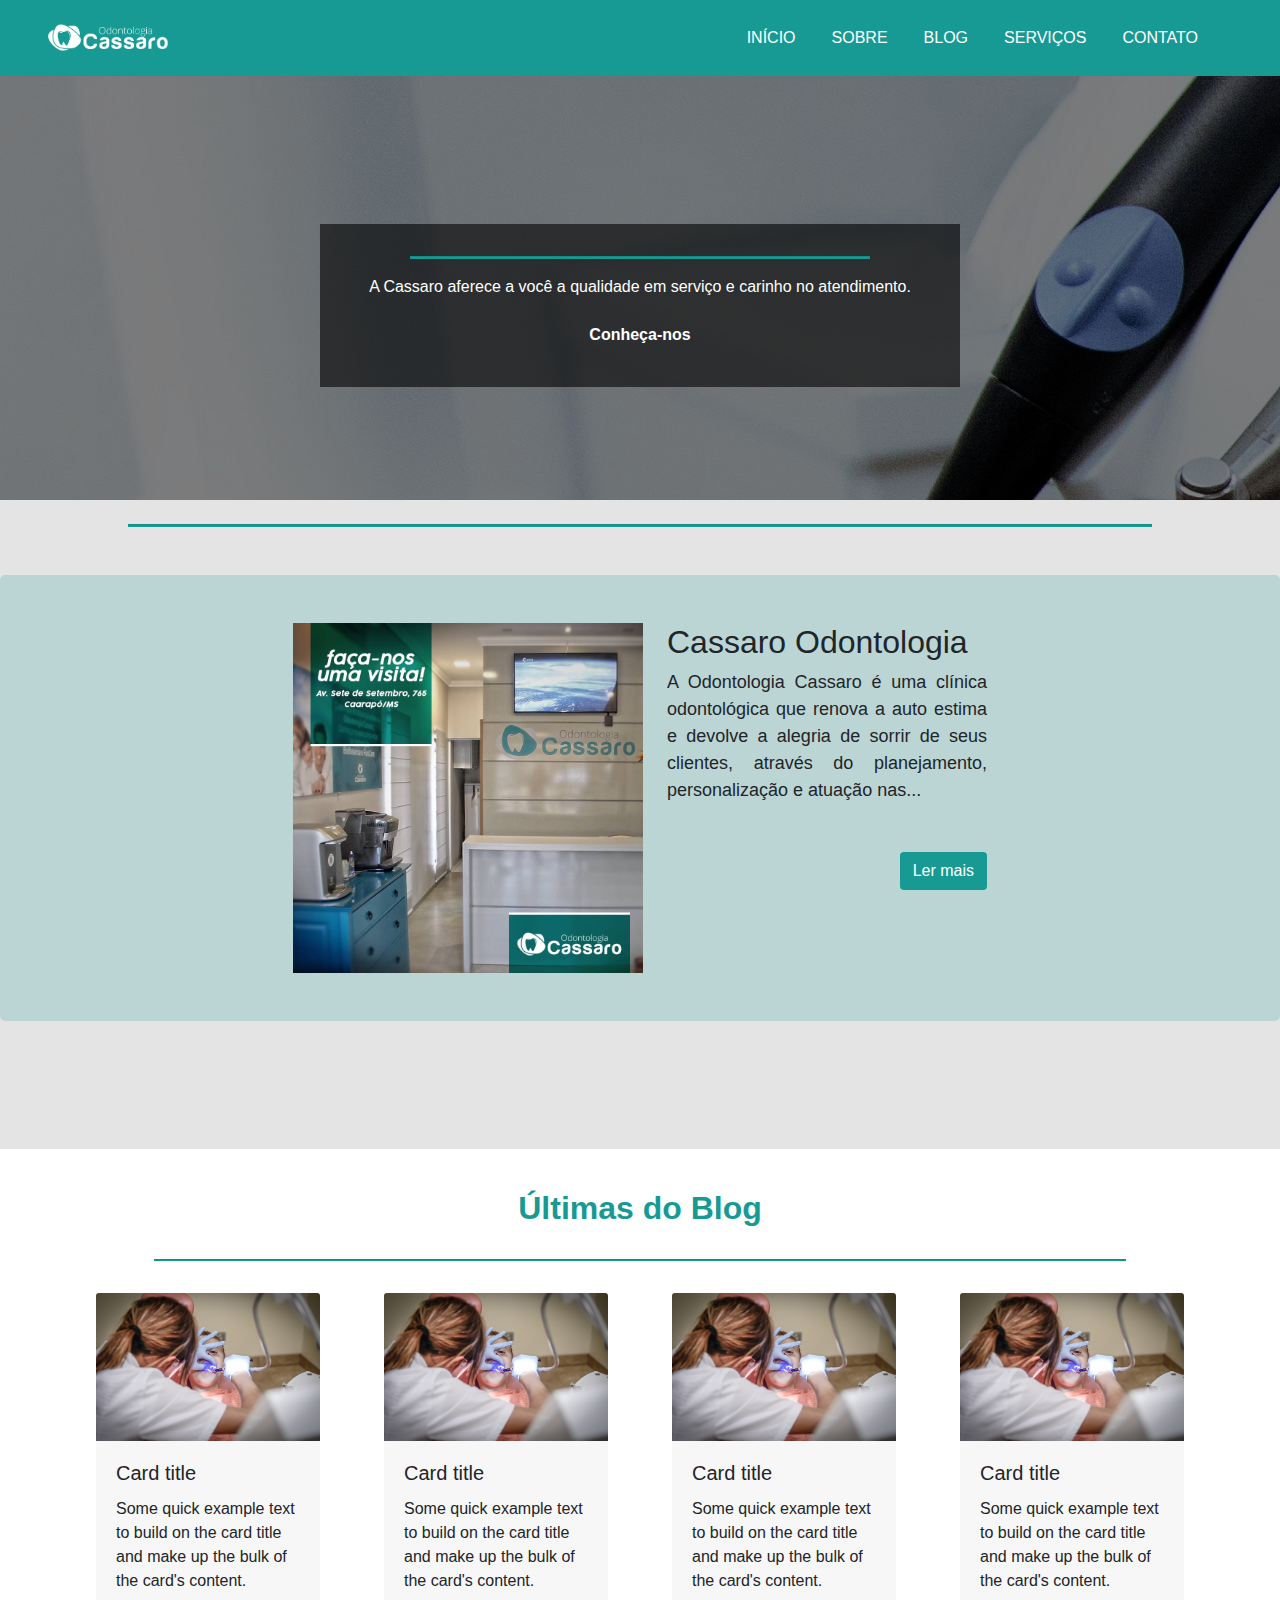
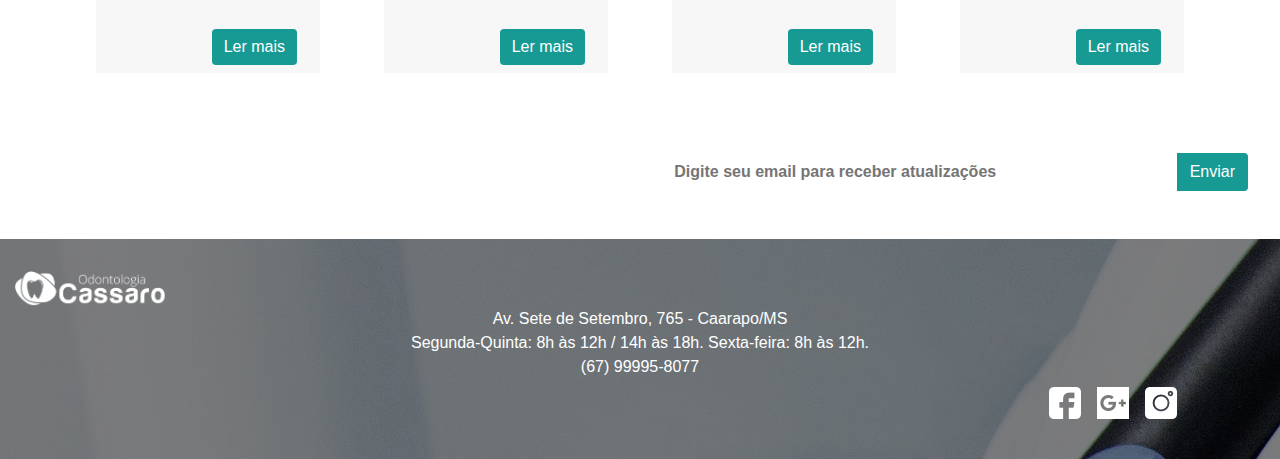
<file: Cassaro/view/index.html>
<!doctype html>
<html lang="en" >
  <head>
    <!-- Required meta tags -->
    <meta charset="utf-8">
    <meta name="viewport" content="width=device-width, initial-scale=1, shrink-to-fit=no">

    <!-- Bootstrap CSS -->
    <link rel="stylesheet" href="../css/bootstrap.css">
    <link href="https://fonts.googleapis.com/css?family=Hind" rel="stylesheet">

    <title>Cassaro Odontologia - Início</title>
  </head>
    <!-- ________SECAO HEADER_________-->
    <header>
      <nav class="navbar navbar-expand-lg navbar-light bg-verde fixed-top" >
        <button class="navbar-toggler" type="button" data-toggle="collapse" data-target="#navbarSupportedContent" aria-controls="navbarSupportedContent" aria-expanded="false" aria-label="Toggle navigation">
          <span class="navbar-toggler-icon"></span>
        </button>
        <img class="logo" src="img/logo.png" alt="">
        <div class="collapse navbar-collapse text-uppercase " id="navbarSupportedContent" >
          <div>
          <ul class="navbar-nav mr-auto">
            <li class="nav-item active">
              <a class="nav-link" href="#home"  style="color: #fff">Início</a>
            </li>
            <li class="nav-item">
              <a class="nav-link " href="#sobre"  style="color: #fff">Sobre</a>
            </li>
            <li class="nav-item">
              <a class="nav-link" href="#blog"  style="color: #fff">Blog</a>
            </li>
            <li class="nav-item">
              <a class="nav-link" href="#servicos"  style="color: #fff">Serviços</a>
            </li>
            <li class="nav-item">
              <a class="nav-link" href="#contato"  style="color: #fff">Contato</a>
            </li>
          </ul>
        </div>
      </div>
      </nav>
    </header>

    <!-- ________CAPA_________-->
    <main class="bg-c">
        <div class="capa">
          <div id="slider">
              <div class="transi text-center">
                <hr style="width: 80%; height: 2px; background: #179a94; margin: 0 auto;">
                <p class="txt1">A Cassaro aferece a você a qualidade em serviço e carinho no atendimento.</p>
                <a class="botão nav-link" href="#servico">Conheça-nos</a>
              </div>
              <div class="transi text-center">
                <hr style="width: 80%; height: 2px; background: #179a94; margin: 0 auto;">
                <p class="txt1">Oferecemos a você dicas e atualizações para manter sua saúde bucal em dia.</p>
                <a class="botão" href="#servicos">Atulize-se</a>
              </div>
              <div class="transi text-center">
                <hr style="width: 80%; height: 2px; background: #179a94; margin: 0 auto;">
                <p class="txt1">Contamos com uma ampla lista de serviços para melhor atender as suas necessidades.</p>
                <a class="botão" href="#servicos">Confira</a>
              </div>
              <div class="transi text-center">
                <hr style="width: 80%; height: 2px; background: #179a94; margin: 0 auto;">
                <p class="txt1">Para qualquer dúvida, a equipe possui mais de um meio de contato.</p>
                <a class="botão" href="#blog">Contate-nos aqui</a>
              </div>           
            </div>
      </div>

      <!-- Seção Sobre-->
      <div id="home">
        <hr style="width: 80%; height: 2px; background: #179a94; margin: 0 auto;">
        <div class="desc fv d-flex justify-content-center">
          <div class="d-flex flex-wrap justify-content-center">
              <div>
                <img id="desc-img" src="img/clinica.jpg">
              </div>
              <div class="ml-4">
                <h2 class="text-justify">Cassaro Odontologia</h2>
                <p class="text-justify">A Odontologia Cassaro é uma clínica odontológica que renova a auto estima e devolve a alegria de sorrir de seus clientes, 
                  através do planejamento, personalização e atuação nas...</p>
                  <div class="input-group justify-content-end mt-5">
                    <div>
                      <a href="#sobre" class="btn bv fw">Ler mais</a>
                    </div>
                  </div>
              </div>
           </div>
        </div>

      <!-- ________ATUALIZAÇÕES_________-->
      <div class="atualiza">
        <h2 class="tituloPage text-center mt-2">Últimas do Blog</h2>
        <hr style="width: 80%; height: 1px; background: #179a94; margin: 0 auto; margin-top: 2rem;">
        <div class="d-flex justify-content-center">
          <div class="d-flex flex-wrap justify-content-center">

              <div class="card" style="width: 14rem;">
                <img class="card-img-top" src="img/dentista.jpg" alt="Card image cap">
                <div class="card-body">
                  <h5 class="card-title">Card title</h5>
                  <p>Some quick example text to build on the card title and make up the bulk of the card's content.</p>
                </div>
                <div class="container-fluid d-flex flex-column">
                  <div class="d-flex justify-content-end">
                    <a href="blogview.html" class="btn bv fw mr-2 mb-2">Ler mais</a>
                  </div>
              </div>
              </div>
      
              <div class="card" style="width: 14rem;">
                <img class="card-img-top" src="img/dentista.jpg" alt="Card image cap">
                <div class="card-body">
                  <h5 class="card-title">Card title</h5>
                  <p>Some quick example text to build on the card title and make up the bulk of the card's content.</p>
                </div>
                <div class="container-fluid d-flex flex-column">
                  <div class="d-flex justify-content-end">
                    <a href="blogview.html" class="btn bv fw mr-2 mb-2">Ler mais</a>
                  </div>
              </div>
              </div>
      
              <div class="card" style="width: 14rem;">
                <img class="card-img-top" src="img/dentista.jpg" alt="Card image cap">
                <div class="card-body">
                  <h5 class="card-title">Card title</h5>
                  <p>Some quick example text to build on the card title and make up the bulk of the card's content.</p>
                </div>
                <div class="container-fluid d-flex flex-column">
                  <div class="d-flex justify-content-end">
                    <a href="blogview.html" class="btn bv fw mr-2 mb-2">Ler mais</a>
                  </div>
              </div>
              </div>
      
                <div class="card" style="width: 14rem;">
                  <img class="card-img-top" src="img/dentista.jpg" alt="Card image cap">
                  <div class="card-body">
                    <h5 class="card-title">Card title</h5>
                    <p>Some quick example text to build on the card title and make up the bulk of the card's content.</p>
                  </div>
                  <div class="container-fluid d-flex flex-column">
                    <div class="d-flex justify-content-end">
                      <a href="blogview.html" class="btn bv fw mr-2 mb-2">Ler mais</a>
                    </div>
                </div>
                </div>
            </div>
          </div>

          <div class=" input-group mb-3 email justify-content-end mt-5">
            <input class="pl-2" type="text" placeholder="Digite seu email para receber atualizações" aria-label="Recipient's username" aria-describedby="button-addon2">
            <div class="input-group-append  ml-4">
              <button class="btn bv fw" type="button" id="button-addon2">Enviar</button>
            </div>
          </div>  
      </div>
      </div>

      <!-- Seção Sobre-->
      <div id="sobre">
        <div class="descSobre text-center">
          <h2 class="tituloPage">Odontologia Cassaro</h2>
          <hr style="width: 80%; height: 1px; background: #179a94; margin: 0 auto; margin-top: 2rem;">
          <p class="mt-4">A Odontologia Cassaro é uma clínica odontológica que renova a auto estima e devolve a alegria de sorrir de seus clientes, 
          através do planejamento, personalização e atuação nas necessidades individuais de cada pessoa que nos confia sua saúde.</p>
      </div>

      <div class="row pf-10">
          <div class="col d-flex justify-content-center">
              <div class="card" style="width: 14rem;">
                  <img class="card-img-top text-center" src="img/sobre1.jpg" alt="Card image cap">
                  <div class="card-body">
                      <h5 class="text-center titulo">Janaina Pascho</h5>
                      <h5 class="text-center">Função</h5>
                  </div>
              </div>
          </div>
          <div class="col d-flex justify-content-center">
              <div class="card" style="width: 14rem;">
                  <img class="card-img-top text-center" src="img/sobre1.jpg" alt="Card image cap">
                  <div class="card-body">
                      <h5 class="text-center titulo">Janaina Pascho</h5>
                      <h5 class="text-center">Função</h5>
                  </div>
              </div>
          </div>
          <div class="col d-flex justify-content-center">
                  <div class="card" style="width: 14rem;">
                      <img class="card-img-top text-center" src="img/sobre1.jpg" alt="Card image cap">
                      <div class="card-body">
                          <h5 class="text-center titulo">Janaina Pascho</h5>
                          <h5 class="text-center">Função</h5>
                      </div>
                  </div>
          </div>
      </div>
      </div>

    <!-- Seção Blog-->
    <div id="blog" class="ultimas blog">
      <h3 class="tituloPage text-center">Fique por dentro das atualizações que a Cassaro prepara para manter sua saúde bucal em dia!</h3>      <div class="desc d-flex justify-content-center">
        <div class="d-flex flex-wrap justify-content-center">
            <div class="d-flex flex-column">
              <div class="box-blog d-flex justify-content-center">
                <div class="blog-informacoes d-flex flex-wrap justify-content-center">
                    <div>
                      <img id="blog-img" src="img/clareamento.png">
                    </div>
                    <div class="blogTxt">
                      <h4 class="text-justify">Palitar os dentes? Não é uma boa ideia!</h4>
                      <p class="text-justify">Uma recomendação de todos os dentistas é o uso do fio dental, mas este 
                        precisa ser feito de uma forma correta. Por isso hoje vamos conversar...</p>
                        <div class="container-fluid d-flex flex-column">
                          <div class="d-flex justify-content-end">
                            <a href="blogview.html" class="btn bv fw">Ler mais</a>
                          </div>
                      </div>
                    </div>
                </div>
              </div>
              <div class="box-blog d-flex justify-content-center mt-1">
                <div class="blog-informacoes d-flex flex-wrap justify-content-center">
                    <div>
                      <img id="blog-img" src="img/clareamento.png">
                    </div>
                    <div class="blogTxt">
                      <h4 class="text-justify">Respiração Bucal e Rinite Alérgica: uma relação bem íntima!</h4>
                      <p class="text-justify">Para respirar pelo nariz não pode haver dificuldades na passagem 
                        do ar tanto pelo nariz quanto pela garganta, e os músculos do rosto e da mastigação...</p>
                        <div class="container-fluid d-flex flex-column">
                          <div class="d-flex justify-content-end">
                            <a href="blogview.html" class="btn bv fw">Ler mais</a>
                          </div>
                      </div>
                    </div>
                </div>
              </div>
                <nav aria-label="...">
                  <ul class="pagination">
                    <li class="page-item disabled">
                      <a class="page-link" href="#" tabindex="-1">Previous</a>
                    </li>
                    <li class="page-item">
                      <a class="page-link" href="#">1</a>
                    </li>
                    <li class="page-item">
                      <a class="page-link" href="#">2</a></li>
                    <li class="page-item">
                      <a class="page-link" href="#">3</a>
                    </li>
                    <li class="page-item">
                      <a class="page-link" href="#">Next</a>
                    </li>
                  </ul>
                </nav>
            </div>
            
            <div>
              <div class="card">
                <div class="card-body">
                  <div>
                    <ul>
                      <li><a href="#">Título do artigo 1</a></li>
                        <hr style="height: 1px; background: #585858;">
                      <li><a href="#">Título do artigo 2</a></li>
                        <hr style="height: 1px; background: #585858">
                      <li><a href="#">Título do artigo 3</a></li>
                        <hr style="height: 1px; background: #585858">
                      <li><a href="#">Título do artigo 4</a></li>
                        <hr style="height: 1px; background: #585858">
                    </ul>
                  </div>
                </div>
              </div>
              <div class="card mt-2">
                  <div class="card-body">
                    <div>
                      <ul>
                        <li><a href="#">Título do artigo 1</a></li>
                          <hr style="height: 1px; background: #585858;">
                          <li><a href="#">Título do artigo 2</a></li>
                          <hr style="height: 1px; background: #585858">
                          <li><a href="#">Título do artigo 3</a></li>
                          <hr style="height: 1px; background: #585858">
                          <li><a href="#">Título do artigo 4</a></li>
                          <hr style="height: 1px; background: #585858">
                      </ul>
                    </div>
                  </div>
                </div>
            </div>
          </div>
        </div>
      </div>
      
      <!--Seção Serviços-->
      <div id="servicos">
        <h2 class="tituloPage text-center">Conheça os serviços que a Cassaro tem a ofecer para você.</h2>
        <div class="margem">
          <div class="box-serv d-flex justify-content-center">
              <div class="box-informacoes d-flex flex-wrap justify-content-center">
                  <div>
                    <img id="serv-img" src="img/lentes.png">
                  </div>
                  <div class="servTxt">
                    <h4 class="text-justify">Lente de Contato</h4>
                    <p class="text-justify">Clareiam os dentes fortemente manchados, recuperam os fraturados, 
                      com aspecto de envelhecimento, dentes separados ou desalinhados, proporcionando uma estética natural.</p>
                  </div>
              </div>
            </div>

            <div class="box-serv d-flex justify-content-center">
                <div class="box-informacoes d-flex flex-wrap justify-content-center">
                  <div>
                    <img id="serv-img" src="img/clareamento.png">
                  </div>
                  <div class="servTxt">
                    <h4 class="text-justify">Clareamento Dental</h4>
                    <p class="text-justify">Clareamento dental é uma solução eficaz e simples para você recuperar a cor natural dos dentes.
                        Dentes manchados ou amarelados ganham vida nova e ficam mais brancos e brilhantes! Brilhantes, Brilhantes, brilhantes.</p>
                  </div>
                </div>
              </div>

              <div class="box-serv d-flex justify-content-center">
                <div class="box-informacoes d-flex flex-wrap justify-content-center">
                  <div>
                      <img id="serv-img" src="img/ortodontia.png">
                  </div>
                  <div class="servTxt">
                    <h4 class="text-justify">Ortodontia</h4>
                    <p class="text-justify">A ortodontia, com os aparelhos dentais atuais, é uma das melhores alternativas para corrigir dentes tortos, fora de posição,
                          dentes com diastemas, prevenir bruxismo e corrigir as mordidas erradas.</p>
                  </div>
                </div>
              </div>
            </div>
        </div>

      <!--Seçã Contato-->
      <div id="contato">
        <h2 class="tituloPage d-flex justify-content-center text-center mb-5 ">Tire suas dúvidas, entre em contato conosco.</h2>
       <div class="formulario">
          <form>
            <div class="form-row">
              <div class="form-group col-md-6">
                <input type="name" class="form-control" id="inputNome4" placeholder="Nome">
                <div class="invalid-feedback">
                  Nome é obrigatório.
                </div>
              </div>
              <div class="form-group col-md-6">
                <input type="email" class="form-control" id="inputEmail4" placeholder="Email">
                <div class="invalid-feedback">
                  E-mail é obrigatório.
                </div>
              </div>
            </div>
            <div class="form-row">
              <div class="form-group col-md-6">
                <input type="tel" class="form-control" id="inputTelefone4" placeholder="Telefone">
                <div class="invalid-feedback">
                  Telefone é obrigatório.
                </div>
              </div>
              <div class="form-group col-md-6">
                <input type="tel" class="form-control" id="inputCelular4" placeholder="Celular">
                <div class="invalid-feedback">
                  Celular é obrigatório.
                </div>
              </div>
            </div>
            <div class="form-group mt-4_5">
              <textarea class="form-control" id="exampleFormControlTextarea1" rows="3"> Digite aqui sua mensagem </textarea>
              <div class="invalid-feedback">
                Informe sua mensagem.
              </div>
            </div>
            <button type="submit" class="btn bv fw d-flex justify-content-end icons">Enviar</button>
          </form>
        </div>
        <hr class="mt-4_5 bv" style="width: 70%; height: 2.5px; margin: 0 auto;">
        <h2 class="tituloPage d-flex justify-content-center">Encontre-nos.</h2>
        <div class="mapa d-flex justify-content-center container-fluid p-6"> 
          <iframe src="https://www.google.com/maps/embed?pb=!1m18!1m12!1m3!1d1841.1538545255464!2d-54.832349776544106!3d-22.642313141109142!2m3!1f0!2f0!3f0!3m2!1i1024!2i768!4f13.1!3m3!1m2!1s0x948983aa9ae05081%3A0xb3b533fd20ac99d0!2sOdontologia+Cassaro!5e0!3m2!1spt-BR!2sbr!4v1540237198056" width="600" height="450" frameborder="0" style="border:0" allowfullscreen></iframe>
        </div>
      </div>
    </main>

    <!-- ________SECAO FOOTER_________-->
    <footer> 
      <div class="container-fluid d-flex flex-column footer">
        <img class="logo" src="img/logo.png" alt="">
          <div>
            <p class="text-center">Av. Sete de Setembro, 765 - Caarapo/MS</p>
            <p  class="text-center">Segunda-Quinta: 8h às 12h / 14h às 18h. Sexta-feira: 8h às 12h.</p>
            <p  class="text-center">(67) 99995-8077</p>
          </div> 
          <div class=" d-flex justify-content-end icons">
            <img class="p-2" src="img/facebook.png" alt="">
            <img class="p-2" src="img/google-plus.png" alt="">
            <img class="p-2" src="img/instagram.png" alt="">
          </div>
      </div>
    </footer>

    <!-- Optional JavaScript -->
    <!-- jQuery first, then Popper.js, then Bootstrap JS -->
    <script src="../js/bootstrap.js"></script>
    <script src="https://code.jquery.com/jquery-3.3.1.slim.min.js" integrity="sha384-q8i/X+965DzO0rT7abK41JStQIAqVgRVzpbzo5smXKp4YfRvH+8abtTE1Pi6jizo" crossorigin="anonymous"></script>
    <script src="https://cdnjs.cloudflare.com/ajax/libs/popper.js/1.14.3/umd/popper.min.js" integrity="sha384-ZMP7rVo3mIykV+2+9J3UJ46jBk0WLaUAdn689aCwoqbBJiSnjAK/l8WvCWPIPm49" crossorigin="anonymous"></script>
    <script src="https://stackpath.bootstrapcdn.com/bootstrap/4.1.3/js/bootstrap.min.js" integrity="sha384-ChfqqxuZUCnJSK3+MXmPNIyE6ZbWh2IMqE241rYiqJxyMiZ6OW/JmZQ5stwEULTy" crossorigin="anonymous"></script>
  </body>
</html>
</file>
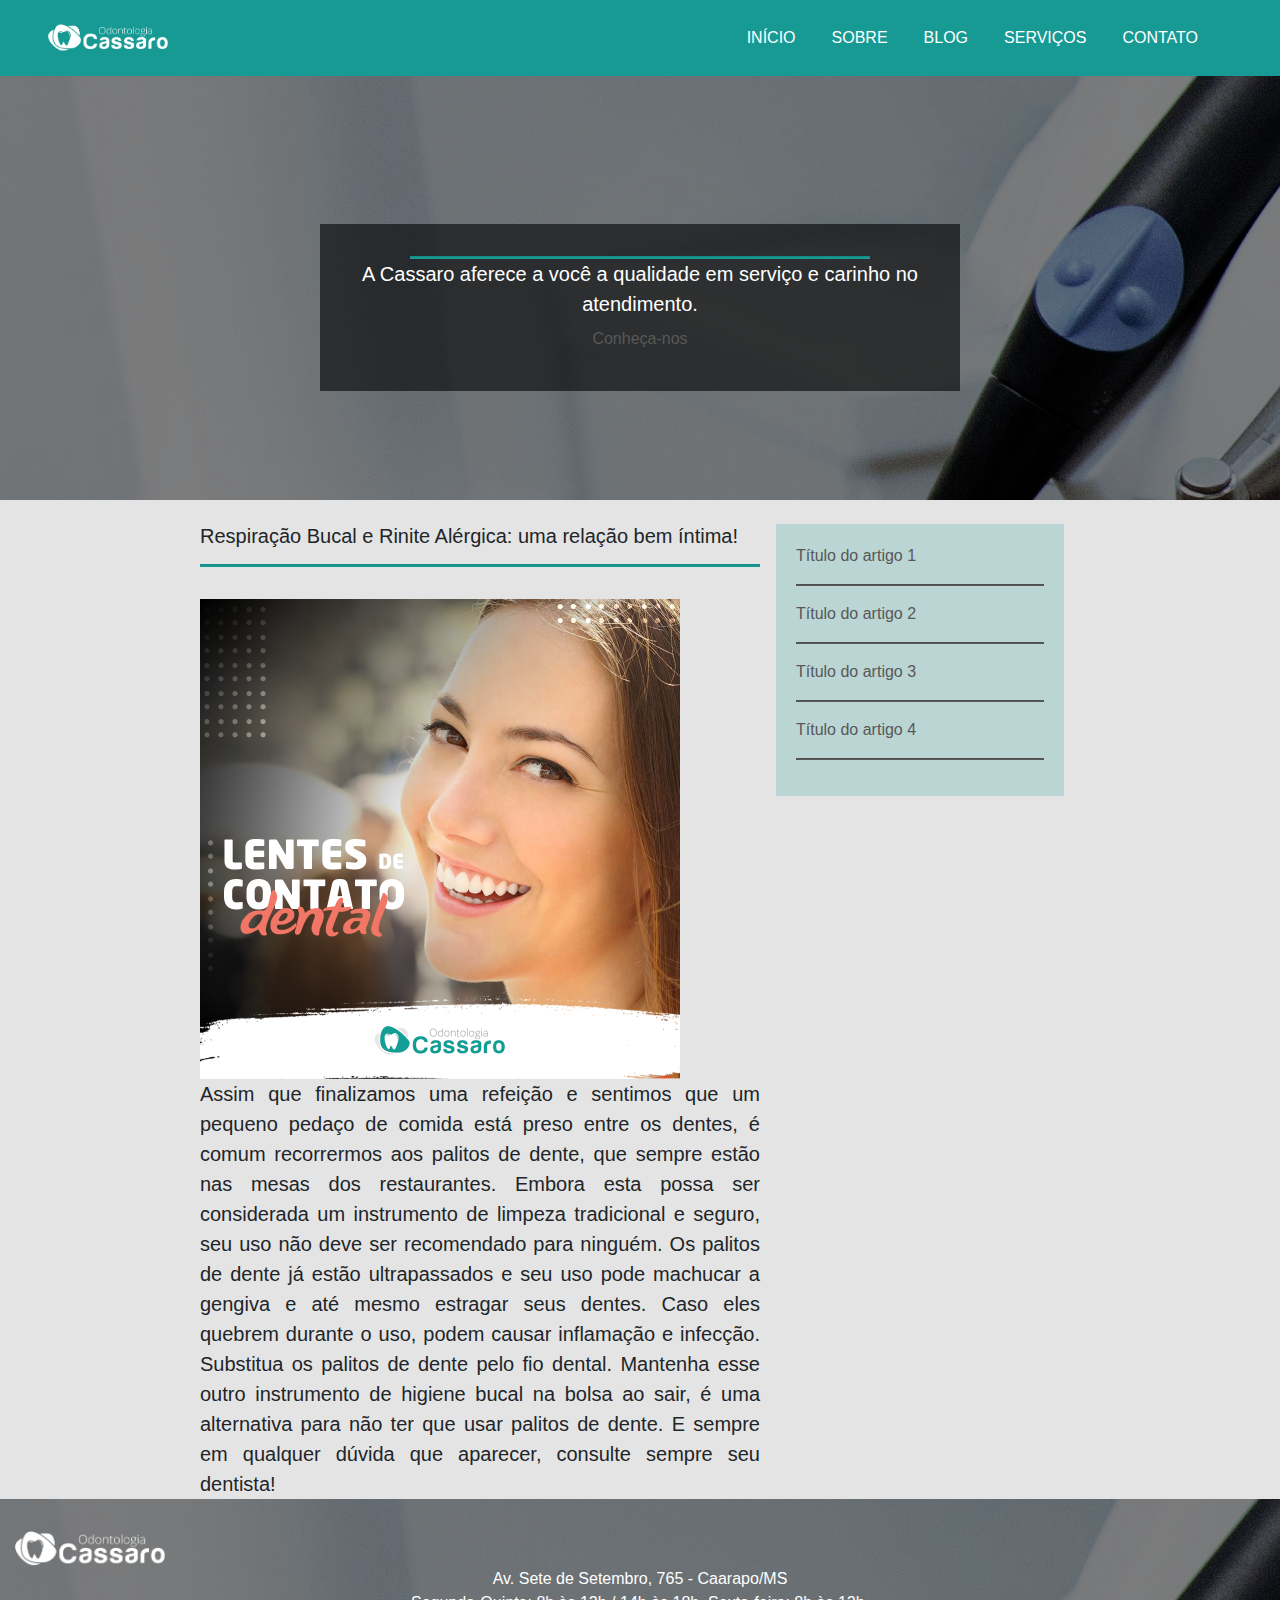
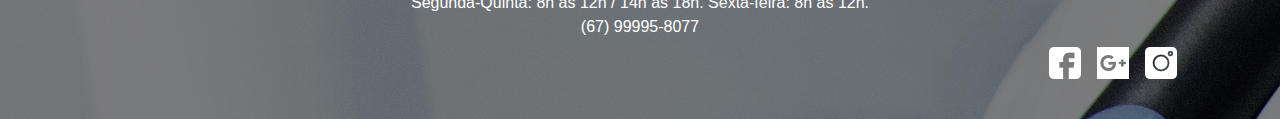
<file: Cassaro/view/blogview.html>
<!doctype html>
<html lang="en" >
  <head>
    <!-- Required meta tags -->
    <meta charset="utf-8">
    <meta name="viewport" content="width=device-width, initial-scale=1, shrink-to-fit=no">

    <!-- Bootstrap CSS -->
    <link rel="stylesheet" href="../css/bootstrap.css">

    <title>Cassaro Odontologia - Início</title>
     <!--API de comentários-->
     <div id="fb-root"></div>
        <script>
          (function(d, s, id) {
          var js, fjs = d.getElementsByTagName(s)[0];
          if (d.getElementById(id)) return;
          js = d.createElement(s); js.id = id;
          js.src = 'https://connect.facebook.net/pt_BR/sdk.js#xfbml=1&version=v3.2&appId=576343592822423&autoLogAppEvents=1';
          fjs.parentNode.insertBefore(js, fjs);
          }(document, 'script', 'facebook-jssdk'));
        </script>
  </head>
    <!-- ________SECAO HEADER_________-->
    <header>
      <nav class="navbar navbar-expand-lg navbar-light bg-verde fixed-top" >
        <button class="navbar-toggler" type="button" data-toggle="collapse" data-target="#navbarSupportedContent" aria-controls="navbarSupportedContent" aria-expanded="false" aria-label="Toggle navigation">
          <span class="navbar-toggler-icon"></span>
        </button>
        <img class="logo" src="img/logo.png" alt="">
        <div class="collapse navbar-collapse text-uppercase " id="navbarSupportedContent" >
          <div>
          <ul class="navbar-nav mr-auto">
            <li class="nav-item active">
              <a class="nav-link" href="#home" style="color: #fff">Início</a>
            </li>
            <li class="nav-item">
              <a class="nav-link " href="#sobre" style="color: #fff">Sobre</a>
            </li>
            <li class="nav-item">
              <a class="nav-link" href="#blog" style="color: #fff">Blog</a>
            </li>
            <li class="nav-item">
              <a class="nav-link" href="#servicos" style="color: #fff">Serviços</a>
            </li>
            <li class="nav-item">
              <a class="nav-link" href="#contato" style="color: #fff">Contato</a>
            </li>
          </ul>
        </div>
      </div>
      </nav>
    </header>
    <!-- ________SECAO MAIN_________-->
    <main class="ultimas blog2">
        <div class="capa">
            <div id="slider">
                <div class="transi text-center">
                  <hr style="width: 80%; height: 2px; background: #179a94; margin: 0 auto;">
                  <p class="txt1">A Cassaro aferece a você a qualidade em serviço e carinho no atendimento.</p>
                  <a class="botão nav-link" href="#servico">Conheça-nos</a>
                </div>
                <div class="transi text-center">
                  <hr style="width: 80%; height: 2px; background: #179a94; margin: 0 auto;">
                  <p class="txt1">Oferecemos a você dicas e atualizações para manter sua saúde bucal em dia.</p>
                  <a class="botão" href="#servicos">Atulize-se</a>
                </div>
                <div class="transi text-center">
                  <hr style="width: 80%; height: 2px; background: #179a94; margin: 0 auto;">
                  <p class="txt1">Contamos com uma ampla lista de serviços para melhor atender as suas necessidades.</p>
                  <a class="botão" href="#servicos">Confira</a>
                </div>
                <div class="transi text-center">
                  <hr style="width: 80%; height: 2px; background: #179a94; margin: 0 auto;">
                  <p class="txt1">Para qualquer dúvida, a equipe possui mais de um meio de contato.</p>
                  <a class="botão" href="#blog">Contate-nos aqui</a>
                </div>           
              </div>
        </div>
        <div class="d-flex justify-content-center">
          <div class="d-flex flex-wrap justify-content-center">
              <div class="d-flex justify-content-center">
                <div class="box-blog2">  
                  <div>
                    <h5 class="text-justify">Respiração Bucal e Rinite Alérgica: uma relação bem íntima!</h5>
                    <hr style="height: 2px; background: #179a94; margin-bottom: 2rem;">
                    <img id="blog2-img" src="img/lentes.png"  >
                  </div>
                  <p class="text-justify">Assim que finalizamos uma refeição e sentimos que um pequeno pedaço de comida está preso entre os dentes, é comum recorrermos aos palitos de dente, que sempre estão nas mesas dos restaurantes. 
                      Embora esta possa ser considerada um instrumento de limpeza tradicional e seguro, seu uso não deve ser recomendado para ninguém. 
                      Os palitos de dente já estão ultrapassados e seu uso pode machucar a gengiva e até mesmo estragar seus dentes. Caso eles quebrem durante o uso, podem causar inflamação e infecção. 
                      Substitua os palitos de dente pelo fio dental. Mantenha esse outro instrumento de higiene bucal na bolsa ao sair, é uma alternativa para não ter que usar palitos de dente. 
                      E sempre em qualquer dúvida que aparecer, consulte sempre seu dentista!</p>
                </div>
                <!--API DO FACEBOOK PARA COMENTÁRIOS-->
                <div class="fb-comments" data-href="https://odontologiacassaro.com.br/" data-numposts="5"></div>
              </div>
          
            <div>
              <div class="card">
                <div class="card-body">
                  <div>
                    <ul>
                    <li><a href="#">Título do artigo 1</a></li>
                      <hr style="height: 1px; background: #585858;">
                      <li><a href="#">Título do artigo 2</a></li>
                      <hr style="height: 1px; background: #585858">
                      <li><a href="#">Título do artigo 3</a></li>
                      <hr style="height: 1px; background: #585858">
                      <li><a href="#">Título do artigo 4</a></li>
                      <hr style="height: 1px; background: #585858">
                    </ul>
                  </div>
                </div>
              </div>
            </div>
        </div>
      </div>
    </main>
    <!-- ________SECAO FOOTER_________-->
    <footer> 
        <div class="container-fluid d-flex flex-column footer">
          <img class="logo" src="img/logo.png" alt="">
            <div>
              <p class="text-center">Av. Sete de Setembro, 765 - Caarapo/MS</p>
              <p  class="text-center">Segunda-Quinta: 8h às 12h / 14h às 18h. Sexta-feira: 8h às 12h.</p>
              <p  class="text-center">(67) 99995-8077</p>
            </div> 
            <div class="d-flex justify-content-end icons">
              <img class="p-2" src="img/facebook.png" alt="">
              <img class="p-2" src="img/google-plus.png" alt="">
              <img class="p-2" src="img/instagram.png" alt="">
            </div>
        </div>
      </footer>
  
      <!-- Optional JavaScript -->
      <!-- jQuery first, then Popper.js, then Bootstrap JS -->
      <script src="../js/bootstrap.js"></script>
      <script src="https://code.jquery.com/jquery-3.3.1.slim.min.js" integrity="sha384-q8i/X+965DzO0rT7abK41JStQIAqVgRVzpbzo5smXKp4YfRvH+8abtTE1Pi6jizo" crossorigin="anonymous"></script>
      <script src="https://cdnjs.cloudflare.com/ajax/libs/popper.js/1.14.3/umd/popper.min.js" integrity="sha384-ZMP7rVo3mIykV+2+9J3UJ46jBk0WLaUAdn689aCwoqbBJiSnjAK/l8WvCWPIPm49" crossorigin="anonymous"></script>
      <script src="https://stackpath.bootstrapcdn.com/bootstrap/4.1.3/js/bootstrap.min.js" integrity="sha384-ChfqqxuZUCnJSK3+MXmPNIyE6ZbWh2IMqE241rYiqJxyMiZ6OW/JmZQ5stwEULTy" crossorigin="anonymous"></script>
    </body>
  </html>
</file>
